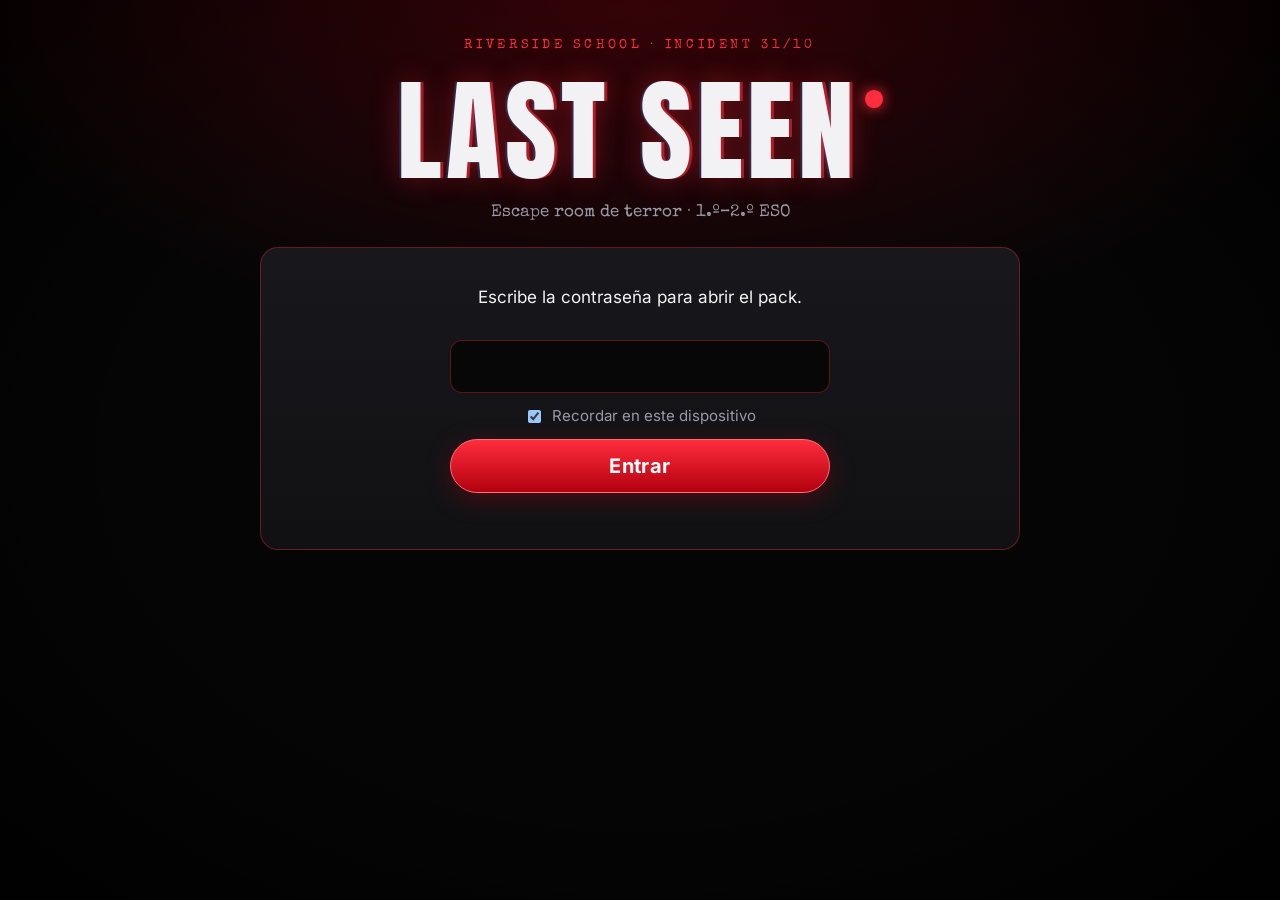
<file: index.html>
<!doctype html>
<html lang="es">
<head>
<title>LAST SEEN</title>
<meta charset="utf-8">
<meta name="viewport" content="width=device-width, initial-scale=1, viewport-fit=cover">
<meta name="theme-color" content="#070708">
<meta name="robots" content="noindex, nofollow">
<meta name="apple-mobile-web-app-capable" content="yes">
<meta name="mobile-web-app-capable" content="yes">
<meta name="apple-mobile-web-app-status-bar-style" content="black-translucent">
<meta name="apple-mobile-web-app-title" content="Last Seen">
<link rel="manifest" href="manifest.webmanifest">
<link rel="apple-touch-icon" href="apple-touch-icon.png">
<link rel="icon" href="icono-192.png">
<link rel="stylesheet" href="fonts.css">
<script>
(() => {
  const app = "last-seen", cola = [];
  window.goatcounter = window.goatcounter || {};
  let intentos = 0;
  function vaciar() {
    if (!window.goatcounter.count) { if (intentos++ < 30) setTimeout(vaciar, 1000); return; }
    while (cola.length) { const ev = cola.shift(); try { window.goatcounter.count({ path: app + " · " + ev, title: ev, event: true }); } catch {} }
  }
  window.contar = ev => { cola.push(ev); vaciar(); };
  const instalada = matchMedia("(display-mode: standalone)").matches || navigator.standalone;
  window.contar(instalada ? "abierta como app instalada" : "abierta en el navegador");
})();
</script>
<script data-goatcounter="https://himerche.goatcounter.com/count" async src="https://gc.zgo.at/count.js"></script>

<style>
:root { --bg:#050506; --panel:#111114; --panel2:#18181c; --line:rgba(255,45,61,.35); --line2:rgba(255,255,255,.1);
  --red:#ff2d3d; --red2:#b3000f; --ink:#f2f2f5; --muted:#9a9aa6;
  --f-title:'Anton',Impact,'Arial Narrow',sans-serif; --f-type:'Special Elite','Courier New',monospace;
  --f-body:'Inter',-apple-system,'Segoe UI',Roboto,Arial,sans-serif; color-scheme:dark;
  padding-top: env(safe-area-inset-top, 0px); padding-bottom: env(safe-area-inset-bottom, 0px); }
* { box-sizing: border-box; }
html { background: var(--bg); }
body { margin: 0; min-height: 100vh; color: var(--ink); font: 17px/1.5 var(--f-body); padding-inline: 16px;
  background: radial-gradient(ellipse 80% 55% at 50% 0%, rgba(179,0,15,.28), transparent 70%), radial-gradient(ellipse at center, transparent 55%, rgba(0,0,0,.9) 100%), var(--bg);
  background-attachment: fixed; }
.wrap { max-width: 760px; margin: 0 auto; padding-block: 36px 48px; display: grid; gap: 22px; }
.tag { text-align: center; font-family: var(--f-type); color: var(--red); letter-spacing: .28em; font-size: 13px; text-transform: uppercase; margin: 0; }
h1 { font-family: var(--f-title); font-weight: 400; color: var(--ink); font-size: clamp(56px, 17vw, 112px); line-height: .95; margin: 0;
  text-align: center; letter-spacing: .04em; text-shadow: 3px 0 0 rgba(255,45,61,.55), -2px 0 0 rgba(10,132,255,.25), 0 0 28px rgba(255,45,61,.35); }
h1 .dot { display: inline-block; width: .16em; height: .16em; border-radius: 50%; background: var(--red); vertical-align: .62em; margin-left: .06em;
  box-shadow: 0 0 14px var(--red); animation: rec 1.6s infinite; }
@keyframes rec { 0%,55% { opacity: 1 } 60%,100% { opacity: .15 } }
@media (prefers-reduced-motion: reduce) { h1 .dot { animation: none; } }
.sub { text-align: center; color: var(--muted); font-family: var(--f-type); margin: -6px 0 0; }
.card { background: linear-gradient(180deg, var(--panel2), var(--panel)); border: 1px solid var(--line2); border-radius: 18px; padding: 20px; }
.lock { border-color: var(--line); }
.lock form { display: grid; gap: 12px; max-width: 380px; margin: 0 auto; text-align: center; }
input[type=password] { font: 600 19px var(--f-body); padding: 14px; border-radius: 12px; border: 1px solid var(--line);
  background: #070708; color: var(--ink); text-align: center; letter-spacing: .06em; width: 100%; }
input[type=password]:focus { outline: 2px solid var(--red); outline-offset: 1px; }
label.rec { display: flex; gap: 8px; justify-content: center; align-items: center; color: var(--muted); font-size: 15px; }
.btn { display: inline-flex; align-items: center; justify-content: center; gap: 10px; font: 700 17px var(--f-body); padding: 14px 20px;
  border-radius: 999px; border: 1px solid #3a3a42; background: #1c1c1f; color: var(--ink);
  cursor: pointer; text-decoration: none; min-height: 52px; }
.btn.big { background: linear-gradient(180deg, var(--red), var(--red2)); color: #fff; border-color: #ff6b77; font-size: 20px; width: 100%;
  letter-spacing: .02em; box-shadow: 0 6px 24px rgba(179,0,15,.35); }
.btn:disabled { opacity: .55; cursor: wait; }
.btn:focus-visible { outline: 3px solid #fff; outline-offset: 2px; }
.err { color: #ff7c86; min-height: 1.4em; }
.muted { color: var(--muted); font-size: 15px; }
h2 { font-family: var(--f-title); font-weight: 400; color: var(--ink); font-size: 24px; letter-spacing: .05em; margin: 0 0 10px; text-transform: uppercase; }
h2::before { content: ""; display: inline-block; width: 10px; height: 10px; border-radius: 50%; background: var(--red); margin-right: 10px; vertical-align: .2em; }
.docs { display: grid; gap: 12px; }
.doc { display: grid; grid-template-columns: 1fr auto; gap: 6px 14px; align-items: center; padding: 14px; border-radius: 14px;
  background: rgba(255,255,255,.03); border: 1px solid var(--line2); }
.doc b { font-size: 18px; } .doc p { margin: 0; grid-column: 1; } .doc .btn { grid-row: 1 / span 2; grid-column: 2; font-size: 16px; padding: 10px 16px; min-height: 46px; }
@media (max-width: 520px) { .doc { grid-template-columns: 1fr; } .doc .btn { grid-row: auto; grid-column: 1; width: 100%; } }
ol { margin: 0; padding-left: 22px; display: grid; gap: 6px; }
.out { text-align: center; } .out button { background: none; border: 0; color: var(--muted); text-decoration: underline; cursor: pointer; font: inherit; min-height: 44px; }
[hidden] { display: none !important; }
</style>
</head>
<body>
<div class="wrap">
  <p class="tag">Riverside School · Incident 31/10</p>
  <h1>LAST SEEN<span class="dot" aria-hidden="true"></span></h1>
  <p class="sub">Escape room de terror · 1.º–2.º ESO</p>

  <div class="card lock" id="lock" hidden>
    <form id="lockForm" autocomplete="off">
      <p>Escribe la contraseña para abrir el pack.</p>
      <input id="pw" type="password" autocapitalize="none" autocorrect="off" spellcheck="false" aria-label="Contraseña">
      <label class="rec"><input id="remember" type="checkbox" checked> Recordar en este dispositivo</label>
      <button class="btn big" type="submit" id="unlock">Entrar</button>
      <div class="err" id="err" role="alert"></div>
    </form>
  </div>

  <div id="pack" hidden>
    <div class="card" style="display:grid;gap:12px">
      <h2>La pantalla del juego</h2>
      <p class="muted" style="margin:0">Lucy's Phone se proyecta en la pizarra digital o la tele: vídeos de Lucy, cuenta atrás, códigos, pistas, Echo y final. Desde la app se enlaza el <b>mando</b> en tu móvil con su QR.</p>
      <a class="btn big" href="lucy.html" id="goApp">📱 Abrir Lucy's Phone</a>
    </div>
    <div class="card" style="margin-top:22px">
      <h2>Documentos para descargar</h2>
      <div class="docs" id="docs"></div>
      <div class="err" id="derr" role="alert"></div>
    </div>
    <div class="card" style="margin-top:22px">
      <h2>Cómo empezar</h2>
      <ol>
        <li>Lee la <b>guía del game master</b> (historia, montaje, guion, pistas y soluciones).</li>
        <li>Compra el material con la <b>lista de la compra</b>.</li>
        <li>Imprime los <b>imprimibles</b> y prueba con un móvil que los QR de los testigos se oyen.</li>
        <li>Antes del juego, abre Lucy's Phone en el ordenador del proyector y enlaza el mando con tu móvil.</li>
      </ol>
      <p class="muted">Instalar como app: en Android, menú ⋮ → «Instalar aplicación»; en iPhone/iPad, Compartir → «Añadir a pantalla de inicio»; en el ordenador, el icono de instalar de la barra de direcciones. Una vez abierta con conexión, funciona sin internet (el mando sí necesita conexión).</p>
    </div>
    <p class="out"><button type="button" id="logout">Cerrar sesión en este dispositivo</button></p>
  </div>
</div>
<script>
const PWKEY = "lastseen-pw";
const b64 = s => Uint8Array.from(atob(s), c => c.charCodeAt(0));
const limpiar = pw => pw.normalize("NFKC").toLowerCase().replace(/\s+/g, "");
let _key = null;
async function clave(pw) {
  const meta = await (await fetch("meta.json", { cache: "no-cache" })).json();
  const base = await crypto.subtle.importKey("raw", new TextEncoder().encode(limpiar(pw)), "PBKDF2", false, ["deriveKey"]);
  return crypto.subtle.deriveKey({ name: "PBKDF2", salt: b64(meta.salt), iterations: meta.iter, hash: "SHA-256" },
    base, { name: "AES-GCM", length: 256 }, false, ["decrypt"]);
}
async function abrir(nombre, key) {
  const buf = new Uint8Array(await (await fetch(nombre)).arrayBuffer());
  return crypto.subtle.decrypt({ name: "AES-GCM", iv: buf.slice(0, 12) }, key || _key, buf.slice(12));
}
function pwGuardada() { try { return localStorage.getItem(PWKEY) || sessionStorage.getItem(PWKEY); } catch { return null; } }
function guardarPw(pw, recordar) { try { (recordar ? localStorage : sessionStorage).setItem(PWKEY, pw); } catch {} }
const cuenta = ev => { try { window.contar && window.contar(ev); } catch {} };

const DOCS = [{"id": "guia", "nombre": "LAST SEEN - Guia del Game Master.pdf", "titulo": "Guía del game master", "desc": "Historia, montaje, guion, mando, pistas y soluciones.", "bytes": 7784881}, {"id": "imprimibles", "nombre": "LAST SEEN - Imprimibles.pdf", "titulo": "Imprimibles", "desc": "Todo lo que se imprime: carteles, pruebas, tarjetas de testigos con QR y material de juego.", "bytes": 26010448}, {"id": "compras", "nombre": "LAST SEEN - Lista de compra.pdf", "titulo": "Lista de la compra", "desc": "Candados, luces y ambientación, con enlaces, precios y plan B casero.", "bytes": 621867}];
function tam(n) { return (n / 1048576).toFixed(1).replace(".", ",") + " MB"; }
function pintarDocs() {
  const box = document.getElementById("docs"); box.innerHTML = "";
  DOCS.forEach(d => {
    const el = document.createElement("div"); el.className = "doc";
    el.innerHTML = '<b></b><p class="muted"></p><button class="btn" type="button">⬇ Descargar PDF</button>';
    el.querySelector("b").textContent = d.titulo;
    el.querySelector("p").textContent = d.desc + " (" + tam(d.bytes) + ")";
    const btn = el.querySelector("button");
    btn.addEventListener("click", async () => {
      const err = document.getElementById("derr"); err.textContent = ""; btn.disabled = true; btn.textContent = "Preparando…";
      try {
        const plain = await abrir(d.id + ".bin");
        const url = URL.createObjectURL(new Blob([plain], { type: "application/pdf" }));
        const a = document.createElement("a"); a.href = url; a.download = d.nombre; document.body.appendChild(a); a.click(); a.remove();
        setTimeout(() => URL.revokeObjectURL(url), 60000); cuenta("descarga " + d.id);
      } catch { err.textContent = "No se ha podido preparar el PDF. Comprueba la conexión y vuelve a intentarlo."; }
      btn.disabled = false; btn.textContent = "⬇ Descargar PDF";
    });
    box.appendChild(el);
  });
}
async function entrar(pw, recordar) {
  const key = await clave(pw);
  await abrir("comprobar.bin", key);   // falla si la contraseña no es correcta
  _key = key; if (recordar !== null) guardarPw(limpiar(pw), recordar);
  document.getElementById("lock").hidden = true; document.getElementById("pack").hidden = false; pintarDocs();
}
document.getElementById("lockForm").addEventListener("submit", async e => {
  e.preventDefault();
  const err = document.getElementById("err"), btn = document.getElementById("unlock"), pw = document.getElementById("pw").value;
  err.textContent = ""; btn.disabled = true; btn.textContent = "Abriendo…";
  try { await entrar(pw, document.getElementById("remember").checked); cuenta("entrada con contraseña"); }
  catch { err.textContent = "Contraseña incorrecta"; cuenta("contraseña incorrecta"); }
  btn.disabled = false; btn.textContent = "Entrar";
});
document.getElementById("goApp").addEventListener("click", () => cuenta("abrir lucy's phone"));
document.getElementById("logout").addEventListener("click", () => { try { localStorage.removeItem(PWKEY); sessionStorage.removeItem(PWKEY); } catch {} location.reload(); });
(async () => {
  const saved = pwGuardada();
  if (saved) { try { await entrar(saved, null); cuenta("entrada recordada"); return; } catch {} }
  document.getElementById("lock").hidden = false;
})();
if ("serviceWorker" in navigator) {
  addEventListener("load", () => navigator.serviceWorker.register("sw.js", { updateViaCache: "none" }).then(r => r.update()));
}
</script>
</body>
</html>
</file>
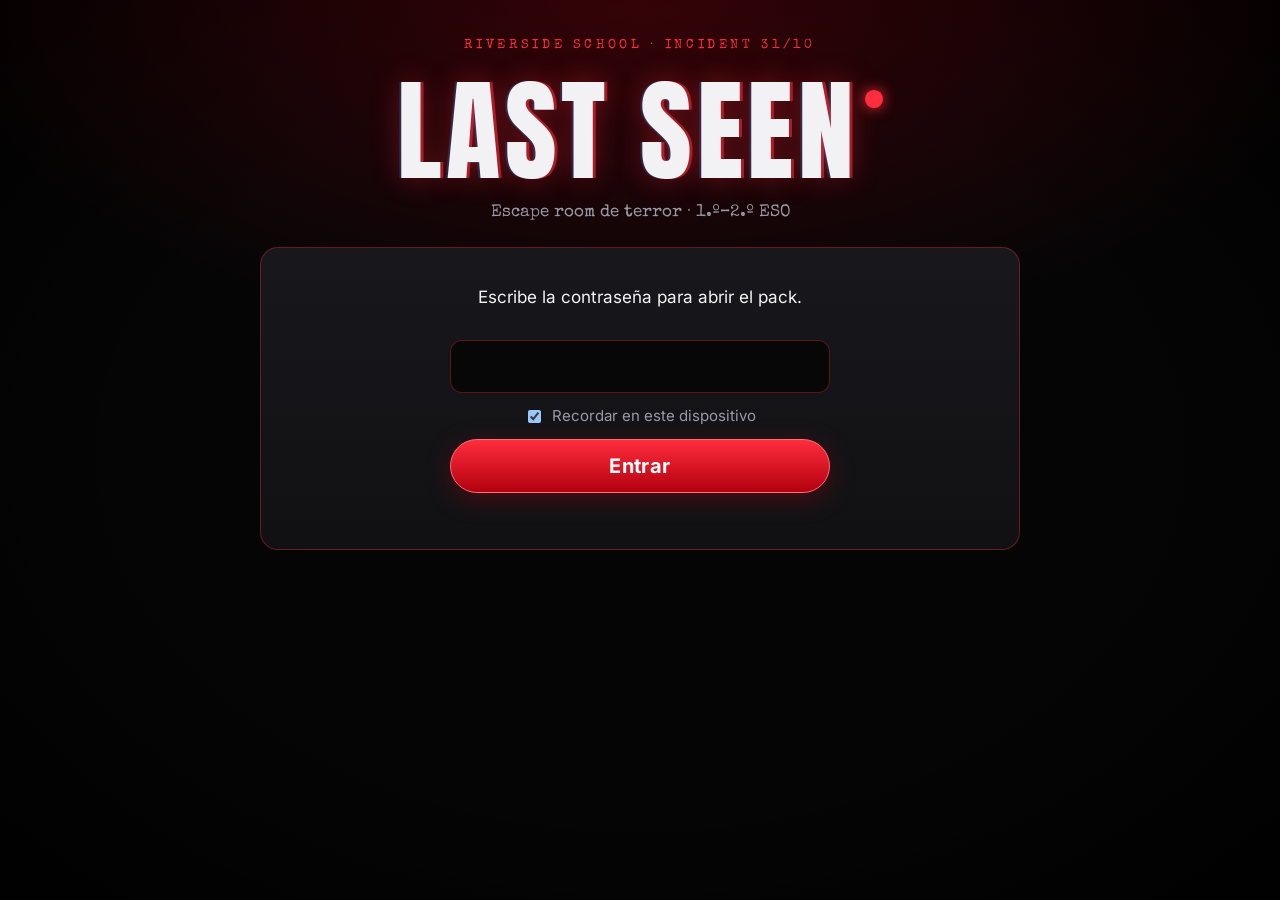
<file: lucy.html>
<!doctype html>
<html lang="en">
<head>
<title>Lucy's Phone</title>
<meta charset="utf-8">
<meta name="viewport" content="width=device-width, initial-scale=1, viewport-fit=cover">
<meta name="theme-color" content="#070708">
<meta name="robots" content="noindex, nofollow">
<meta name="apple-mobile-web-app-capable" content="yes">
<meta name="mobile-web-app-capable" content="yes">
<meta name="apple-mobile-web-app-status-bar-style" content="black-translucent">
<meta name="apple-mobile-web-app-title" content="Last Seen">
<link rel="manifest" href="manifest.webmanifest">
<link rel="apple-touch-icon" href="apple-touch-icon.png">
<link rel="icon" href="icono-192.png">
<link rel="stylesheet" href="fonts.css">
<style>html,body{margin:0;background:#050506}body{color:#f2f2f5;font:18px 'Inter',-apple-system,sans-serif;display:grid;place-items:center;min-height:100vh;text-align:center;padding-inline:16px}a{color:#ff6b77}</style>
</head>
<body>
<p id="msg">● Connecting to Lucy's phone…</p>
<script>
const PWKEY = "lastseen-pw";
const b64 = s => Uint8Array.from(atob(s), c => c.charCodeAt(0));
const limpiar = pw => pw.normalize("NFKC").toLowerCase().replace(/\s+/g, "");
let _key = null;
async function clave(pw) {
  const meta = await (await fetch("meta.json", { cache: "no-cache" })).json();
  const base = await crypto.subtle.importKey("raw", new TextEncoder().encode(limpiar(pw)), "PBKDF2", false, ["deriveKey"]);
  return crypto.subtle.deriveKey({ name: "PBKDF2", salt: b64(meta.salt), iterations: meta.iter, hash: "SHA-256" },
    base, { name: "AES-GCM", length: 256 }, false, ["decrypt"]);
}
async function abrir(nombre, key) {
  const buf = new Uint8Array(await (await fetch(nombre)).arrayBuffer());
  return crypto.subtle.decrypt({ name: "AES-GCM", iv: buf.slice(0, 12) }, key || _key, buf.slice(12));
}
function pwGuardada() { try { return localStorage.getItem(PWKEY) || sessionStorage.getItem(PWKEY); } catch { return null; } }
function guardarPw(pw, recordar) { try { (recordar ? localStorage : sessionStorage).setItem(PWKEY, pw); } catch {} }
const cuenta = ev => { try { window.contar && window.contar(ev); } catch {} };

(async () => {
  const pw = pwGuardada();
  if (!pw) { location.replace("index.html"); return; }
  try {
    _key = await clave(pw);
    const html = new TextDecoder().decode(await abrir("app.bin"));
    document.open(); document.write(html); document.close();
  } catch {
    document.getElementById("msg").innerHTML = 'No se ha podido abrir. <a href="index.html">Vuelve a la portada</a> y escribe la contraseña.';
  }
})();
if ("serviceWorker" in navigator) navigator.serviceWorker.register("sw.js", { updateViaCache: "none" });
</script>
</body>
</html>
</file>
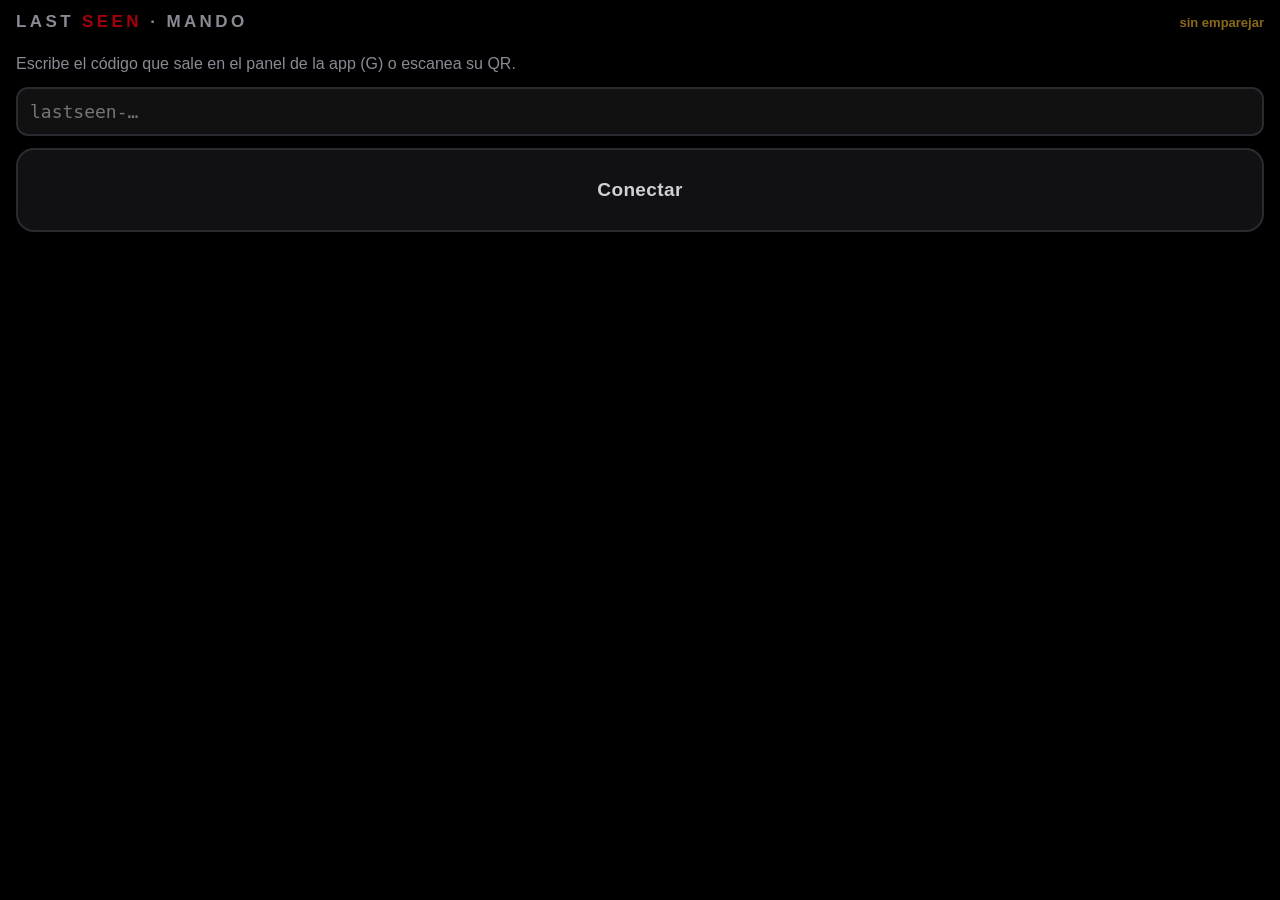
<file: mando.html>
<!doctype html>
<html lang="es">
<head>
<meta charset="utf-8">
<meta name="viewport" content="width=device-width, initial-scale=1, viewport-fit=cover">
<meta name="theme-color" content="#000000">
<title>Mando Last Seen</title>
<meta name="description" content="Mando de la profe para la app Lucy's Phone (escape room LAST SEEN)">
<style>
:root{--bg:#000;--ink:#d8d8de;--dim:#6d6d78;--red:#c4000f;--line:#26262c;color-scheme:dark}
@media (prefers-color-scheme: dark){ :root:not([data-theme="light"]){ --bg:#000; } }
:root[data-theme="dark"]{ --bg:#000; }
*{box-sizing:border-box}
html,body{margin:0;background:var(--bg);color:var(--ink);font-family:-apple-system,BlinkMacSystemFont,"Segoe UI",Roboto,Arial,sans-serif;-webkit-tap-highlight-color:transparent;touch-action:manipulation;user-select:none;-webkit-user-select:none}
body{min-height:100vh;padding:max(12px,env(safe-area-inset-top)) 16px max(16px,env(safe-area-inset-bottom))}
h1{margin:0;font-size:17px;letter-spacing:.2em;color:#8a8a94;font-weight:800}
h1 b{color:#a3000c}
.top{display:flex;justify-content:space-between;align-items:center;gap:10px;margin-bottom:10px}
#conn{font-size:13px;font-weight:700;color:#8a6a1a}
#conn.ok{color:#2c8a45}#conn.bad{color:#a33}
#state{background:#0c0c0f;border:1px solid var(--line);border-radius:14px;padding:10px 12px;margin-bottom:12px;font-size:15px;line-height:1.45;min-height:64px}
#state b{font-size:26px;color:#e4e4ea;font-variant-numeric:tabular-nums}
#state .m{font-weight:800}
#state .m.echo{color:#d0101e}
#last{font-size:14px;color:var(--dim)}
#last.ok{color:#3aa357}#last.bad{color:#c24a4a}
.grid{display:grid;grid-template-columns:1fr 1fr;gap:12px}
.b{min-height:84px;border-radius:18px;border:2px solid #2a2a31;background:#111114;color:#cfcfd6;font:inherit;font-size:19px;font-weight:800;letter-spacing:.02em;padding:8px;line-height:1.15;transition:transform .08s}
.b small{display:block;font-size:12px;font-weight:600;color:#77777f;margin-top:4px;letter-spacing:0}
.b:active{transform:scale(.96)}
.b.echo{background:#3a0006;border-color:#7a0010;color:#ffb3b9}
.b.full{grid-column:1/-1}
.b.lights{background:#cfcfd4;color:#000;border-color:#fff;min-height:96px;font-size:24px}
.b.lights small{color:#333}
.b.sent{border-color:#8a6a1a}
.b.ack{border-color:#2c8a45;box-shadow:0 0 0 3px rgba(44,138,69,.35)}
.b.nack{border-color:#a33}
.b:disabled{opacity:.35}
.sec{grid-column:1/-1;font-size:12px;color:#55555e;letter-spacing:.14em;text-transform:uppercase;font-weight:800;margin-top:6px}
#pair{display:none;flex-direction:column;gap:12px;margin-top:20px}
#pair input{font:inherit;font-size:18px;padding:12px;border-radius:12px;border:2px solid #2a2a31;background:#111;color:#fff;font-family:ui-monospace,Consolas,monospace;user-select:text}
#pair p{margin:0;color:#8a8a94;line-height:1.45}
.note{margin-top:16px;font-size:12px;color:#4d4d55;line-height:1.5}
</style>
</head>
<body>
<div class="top"><h1>LAST <b>SEEN</b> · MANDO</h1><span id="conn">conectando…</span></div>

<div id="pair">
  <p>Escribe el código que sale en el panel de la app (G) o escanea su QR.</p>
  <input id="code" placeholder="lastseen-…" autocomplete="off" autocapitalize="off" spellcheck="false">
  <button class="b" type="button" id="go">Conectar</button>
</div>

<div id="ui" hidden>
  <div id="state">Esperando respuesta de la app…<div id="last"></div></div>
  <div class="grid">
    <div class="sec">Modo</div>
    <button class="b echo" type="button" data-c="echo_on">MODO ECHO<small>pantalla roja</small></button>
    <button class="b" type="button" data-c="echo_off">PROFE<small>pantalla normal</small></button>
    <div class="sec">Sustos</div>
    <button class="b" type="button" data-c="scare1">Susto 1<small>apagón + cara</small></button>
    <button class="b" type="button" data-c="scare2">Susto 2<small>llamada de Lucy</small></button>
    <button class="b full" type="button" data-c="glitch">Glitch<small>susto 3, corto</small></button>
    <div class="sec">Seguridad</div>
    <button class="b lights full" type="button" data-c="lights_on">LIGHTS ON<small>para sonido, quita el rojo y pausa</small></button>
    <div class="sec">Tiempo</div>
    <button class="b" type="button" data-c="pause">Pausa</button>
    <button class="b" type="button" data-c="resume">Seguir<small>(también quita LIGHTS ON)</small></button>
    <button class="b" type="button" data-c="minus1">−1 min</button>
    <button class="b" type="button" data-c="plus1">+1 min</button>
    <div class="sec">Alumnos</div>
    <button class="b full" type="button" data-c="hint">Abrir Help<small>pistas de Jay en el móvil de Lucy</small></button>
  </div>
  <div class="note">Solo se envían órdenes (echo_on, pause…) por ntfy.sh, nunca datos. Código: <span id="topic"></span> · <a href="#" id="unpair" style="color:#55555e">cambiar</a></div>
</div>

<script>
(function(){
'use strict';
var NTFY='https://ntfy.sh/', KEY='lastSeen.mando.topic';
var $=function(s){return document.querySelector(s);};
var topic='', es=null, pending={}, lastAck=0;
function valid(t){ return /^lastseen-[a-z0-9]{16,}$/.test(t); }
function fromHash(){ var h=decodeURIComponent((location.hash||'').slice(1)).trim().toLowerCase(); return valid(h)?h:''; }
function stored(){ try{ return localStorage.getItem(KEY)||''; }catch(e){ return ''; } }
function start(t){
  topic=t; try{ localStorage.setItem(KEY,t); }catch(e){}
  $('#pair').style.display='none'; $('#ui').hidden=false; $('#topic').textContent=t;
  if(es){ try{es.close();}catch(e){} }
  conn('wait','conectando…');
  es=new EventSource(NTFY+t+'-ack/sse');
  es.addEventListener('open',function(){ conn('ok','listo'); send('ping',true); });
  es.onerror=function(){ conn(navigator.onLine===false?'bad':'wait',navigator.onLine===false?'sin conexión':'reconectando…'); };
  es.onmessage=function(ev){ var m; try{ m=JSON.parse(ev.data); }catch(e){ return; } if(!m||m.event!=='message') return; onAck(String(m.message||'')); };
  wake();
}
function pairUI(){ $('#ui').hidden=true; $('#pair').style.display='flex'; conn('wait','sin emparejar'); }
function conn(cls,txt){ var c=$('#conn'); c.className=cls; c.textContent=txt; }
function send(cmd,quiet){
  if(!topic) return; var b=document.querySelector('[data-c="'+cmd+'"]');
  if(b){ b.classList.remove('ack','nack'); b.classList.add('sent'); }
  pending[cmd]=Date.now(); if(navigator.vibrate) try{ navigator.vibrate(25); }catch(e){}
  fetch(NTFY+topic,{method:'POST',body:cmd}).then(function(r){ if(!r.ok) throw 0; }).catch(function(){ if(!quiet) last('No se pudo enviar (¿hay internet?)','bad'); if(b){ b.classList.remove('sent'); b.classList.add('nack'); } });
  setTimeout(function(){ if(pending[cmd]&&Date.now()-pending[cmd]>=4900){ delete pending[cmd]; if(b){ b.classList.remove('sent'); b.classList.add('nack'); } if(!quiet) last('La app no contesta: ¿está abierta y con internet?','bad'); } },5000);
}
var LABEL={echo_on:'Modo Echo',echo_off:'Modo profe',scare1:'Susto 1',scare2:'Susto 2',glitch:'Glitch',lights_on:'LIGHTS ON',pause:'Pausa',resume:'Seguir',plus1:'+1 min',minus1:'−1 min',hint:'Help',ping:'Conexión'};
var RES={ok:'hecho ✓',off:'sustos desactivados en la app',busy:'ya hay un susto en marcha',idle:'la partida no ha empezado',error:'error en la app'};
function onAck(msg){
  var m=/^ack (\S+) (\S+) (.*)$/.exec(msg); if(!m) return; var cmd=m[1], res=m[2], st={};
  m[3].split(';').forEach(function(kv){ var p=kv.split('='); st[p[0]]=p[1]; });
  delete pending[cmd]; lastAck=Date.now();
  var b=document.querySelector('[data-c="'+cmd+'"]'); if(b){ b.classList.remove('sent'); b.classList.add(res==='ok'?'ack':'nack'); setTimeout(function(){ b.classList.remove('ack','nack'); },2500); }
  var ph={setup:'sin empezar',intro:'intro',playing:'en juego',won:'¡ganaron!',timeup:'tiempo agotado'}[st.phase]||st.phase;
  $('#state').innerHTML='Quedan <b>'+(st.rem||'--:--')+'</b> · '+ph+(st.paused==='1'?' · <span class="m">PAUSA</span>':'')+(st.lights==='1'?' · <span class="m">LIGHTS ON</span>':'')+
    '<br>Pantalla: <span class="m'+(st.echo==='1'?' echo':'')+'">'+(st.echo==='1'?'ECHO (roja)':'profe (normal)')+'</span>'+(st.scares==='0'?' · sustos OFF':'')+'<div id="last"></div>';
  last((LABEL[cmd]||cmd)+': '+(RES[res]||res),res==='ok'?'ok':'bad');
  conn('ok','conectado ✓');
}
function last(t,cls){ var l=$('#last'); if(l){ l.textContent=t; l.className=cls||''; } }
document.addEventListener('click',function(e){ var b=e.target.closest('[data-c]'); if(b) send(b.getAttribute('data-c')); });
$('#go').addEventListener('click',function(){ var v=$('#code').value.trim().toLowerCase(); if(valid(v)){ location.hash=v; start(v); } else $('#code').style.borderColor='#a33'; });
$('#unpair').addEventListener('click',function(e){ e.preventDefault(); try{ localStorage.removeItem(KEY); }catch(er){} if(es) es.close(); topic=''; history.replaceState(null,'',location.pathname); pairUI(); });
window.addEventListener('hashchange',function(){ var t=fromHash(); if(t&&t!==topic) start(t); });
var lock=null; function wake(){ try{ if(navigator.wakeLock&&!lock) navigator.wakeLock.request('screen').then(function(l){ lock=l; l.addEventListener('release',function(){ lock=null; }); }).catch(function(){}); }catch(e){} }
document.addEventListener('visibilitychange',function(){ if(!document.hidden&&topic) wake(); });
var t=fromHash()||stored(); if(valid(t)) start(t); else pairUI();
})();
</script>
</body>
</html>
</file>
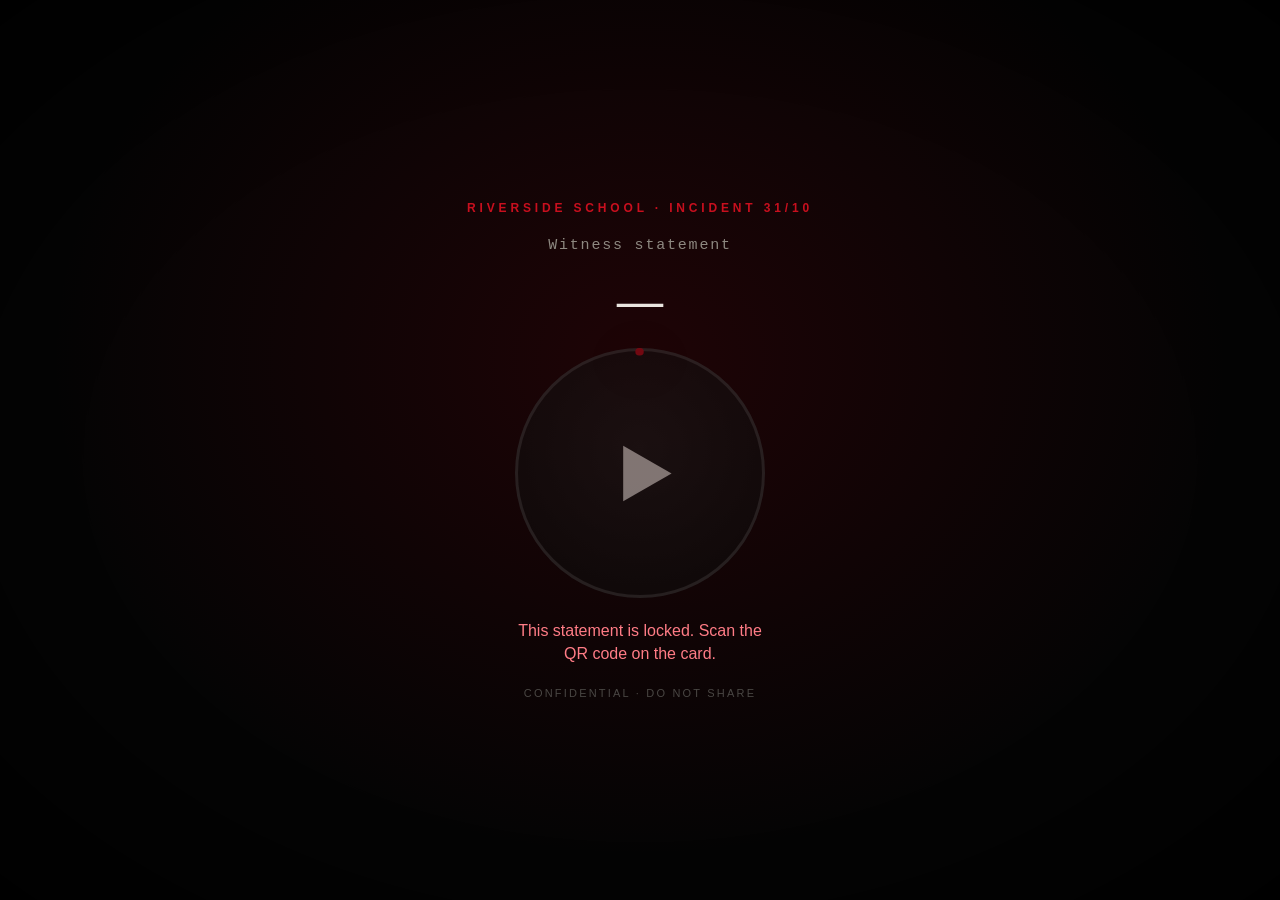
<file: qr/witness.html>
<!doctype html>
<html lang="en">
<head>
<meta charset="utf-8">
<meta name="viewport" content="width=device-width, initial-scale=1, viewport-fit=cover">
<meta name="theme-color" content="#000000">
<meta name="robots" content="noindex">
<title>Witness Statement</title>
<meta name="description" content="Riverside School — witness statement">
<style>
:root{--bg:#050505;--ink:#e9e6e0;--dim:#8d8880;--red:#c80f1e;color-scheme:dark}
@media (prefers-color-scheme: dark){ :root:not([data-theme="light"]){ --bg:#050505; } }
:root[data-theme="dark"]{ --bg:#050505; }
*{box-sizing:border-box}
html,body{margin:0;min-height:100%;background:var(--bg);color:var(--ink);font-family:-apple-system,BlinkMacSystemFont,"Segoe UI",Roboto,Arial,sans-serif;-webkit-tap-highlight-color:transparent}
body{min-height:100vh;display:flex;flex-direction:column;align-items:center;justify-content:center;gap:22px;padding:max(24px,env(safe-area-inset-top)) 16px max(24px,env(safe-area-inset-bottom));text-align:center;overflow-x:hidden}
body::before{content:"";position:fixed;inset:0;pointer-events:none;background:radial-gradient(ellipse at 50% 40%,rgba(120,0,10,.22),transparent 65%),radial-gradient(ellipse at center,transparent 50%,rgba(0,0,0,.85) 100%);animation:flick 6s infinite}
@keyframes flick{0%,100%{opacity:1}47%{opacity:1}48%{opacity:.6}49%{opacity:1}80%{opacity:.85}81%{opacity:1}}
canvas#grain{position:fixed;inset:0;width:100%;height:100%;opacity:.07;pointer-events:none;image-rendering:pixelated}
.k{font-size:12px;letter-spacing:.32em;color:var(--red);font-weight:800;text-transform:uppercase;position:relative}
.n{font-family:"Courier New",ui-monospace,monospace;font-size:15px;letter-spacing:.12em;color:var(--dim);position:relative}
h1{margin:0;font-family:Georgia,"Times New Roman",serif;font-size:clamp(30px,9vw,46px);line-height:1.1;font-weight:700;position:relative;max-width:16ch}
.play{position:relative;width:min(62vw,250px);height:min(62vw,250px);border-radius:50%;border:3px solid #3a3a3a;background:radial-gradient(circle at 50% 40%,#1c1c1c,#0a0a0a);display:grid;place-items:center;cursor:pointer;color:var(--ink);padding:0}
.play svg.ic{width:34%;height:34%;fill:currentColor}
.play svg.ring{position:absolute;inset:-3px;width:calc(100% + 6px);height:calc(100% + 6px);transform:rotate(-90deg)}
.ring circle{fill:none;stroke:var(--red);stroke-width:3;stroke-linecap:round}
.play.loading{opacity:.5}
.play:focus-visible{outline:3px solid var(--red);outline-offset:6px}
.again{position:relative;font:inherit;font-size:18px;font-weight:700;padding:14px 26px;border-radius:999px;border:2px solid #3a3a3a;background:#111;color:var(--ink);cursor:pointer;min-height:48px}
.msg{position:relative;font-size:16px;color:var(--dim);min-height:22px;max-width:30ch;line-height:1.4}
.msg.err{color:#ff7c86}
.foot{position:relative;font-size:11px;letter-spacing:.2em;color:#4a4744;text-transform:uppercase}
</style>
</head>
<body>
<canvas id="grain" width="90" height="160" aria-hidden="true"></canvas>
<div class="k">Riverside School · Incident 31/10</div>
<div class="n" id="num">Witness statement</div>
<h1 id="who">—</h1>
<button class="play loading" id="play" type="button" aria-label="Play statement">
  <svg class="ring" viewBox="0 0 100 100" aria-hidden="true"><circle id="ring" cx="50" cy="50" r="48.5" pathLength="100" stroke-dasharray="0 100"/></svg>
  <svg class="ic" id="ic" viewBox="0 0 24 24" aria-hidden="true"><path d="M7 4l14 8-14 8z"/></svg>
</button>
<button class="again" id="again" type="button" hidden>Listen again</button>
<div class="msg" id="msg" role="status">Opening the file…</div>
<div class="foot">Confidential · do not share</div>
<script>
(function(){
'use strict';
var WIT={w1:['Witness statement #1','Mr Frank Brooks'],w2:['Witness statement #2','Mrs Rosa Ortega'],w3:['Witness statement #3','Sam']};
var $=function(s){return document.getElementById(s);};
var PLAY='<path d="M7 4l14 8-14 8z"/>', PAUSE='<path d="M6 4h4v16H6zM14 4h4v16h-4z"/>';
var audio=null;
function fail(t){ $('msg').textContent=t; $('msg').className='msg err'; $('play').classList.add('loading'); }
function b64u(s){ s=s.replace(/-/g,'+').replace(/_/g,'/'); while(s.length%4) s+='='; var b=atob(s), u=new Uint8Array(b.length); for(var i=0;i<b.length;i++) u[i]=b.charCodeAt(i); return u; }
var m=/^#?(w[1-3]):([A-Za-z0-9_-]{16,})$/.exec(decodeURIComponent(location.hash||''));
if(!m){ fail('This statement is locked. Scan the QR code on the card.'); return; }
var id=m[1]; $('num').textContent=WIT[id][0]; $('who').textContent=WIT[id][1]; document.title=WIT[id][0];
if(!(window.crypto&&crypto.subtle)){ fail('This phone can\'t open the file. Try another browser.'); return; }
fetch(id+'.bin',{cache:'force-cache'}).then(function(r){ if(!r.ok) throw new Error('nf'); return r.arrayBuffer(); }).then(function(buf){
  var key=b64u(m[2]), iv=new Uint8Array(buf,0,12), ct=new Uint8Array(buf,12);
  return crypto.subtle.importKey('raw',key,{name:'AES-GCM'},false,['decrypt']).then(function(k){ return crypto.subtle.decrypt({name:'AES-GCM',iv:iv},k,ct); });
}).then(function(plain){
  audio=new Audio(URL.createObjectURL(new Blob([plain],{type:'audio/mpeg'}))); audio.preload='auto';
  audio.addEventListener('timeupdate',prog); audio.addEventListener('ended',function(){ ic(PLAY); prog(); $('again').hidden=false; $('msg').textContent='End of statement.'; });
  audio.addEventListener('play',function(){ ic(PAUSE); $('msg').textContent='Listening…'; }); audio.addEventListener('pause',function(){ if(!audio.ended){ ic(PLAY); $('msg').textContent='Paused.'; } });
  $('play').classList.remove('loading'); $('msg').textContent='Tap to listen.';
}).catch(function(){ fail('This statement is locked. Scan the QR code on the card again.'); });
function ic(p){ $('ic').innerHTML=p; }
function prog(){ if(!audio||!audio.duration) return; $('ring').setAttribute('stroke-dasharray',(audio.currentTime/audio.duration*100).toFixed(1)+' 100'); }
$('play').addEventListener('click',function(){ if(!audio) return; if(audio.paused){ if(audio.ended) audio.currentTime=0; audio.play().catch(function(){}); } else audio.pause(); });
$('again').addEventListener('click',function(){ if(!audio) return; audio.currentTime=0; $('again').hidden=true; audio.play().catch(function(){}); });
(function(){ var c=$('grain'), x=c.getContext('2d'), d=x.createImageData(c.width,c.height), n=0; (function fr(){ requestAnimationFrame(fr); if(n++%4) return; var p=d.data; for(var i=0;i<p.length;i+=4){ var v=Math.random()*255|0; p[i]=p[i+1]=p[i+2]=v; p[i+3]=255; } x.putImageData(d,0,0); })(); })();
})();
</script>
</body>
</html>
</file>
<file: fonts.css>
@font-face {
  font-family: 'Anton';
  font-style: normal;
  font-weight: 400;
  font-display: swap;
  src: url(fonts/f1.woff2) format('woff2');
  unicode-range: U+0100-02BA, U+02BD-02C5, U+02C7-02CC, U+02CE-02D7, U+02DD-02FF, U+0304, U+0308, U+0329, U+1D00-1DBF, U+1E00-1E9F, U+1EF2-1EFF, U+2020, U+20A0-20AB, U+20AD-20C4, U+2113, U+2C60-2C7F, U+A720-A7FF;
}
@font-face {
  font-family: 'Anton';
  font-style: normal;
  font-weight: 400;
  font-display: swap;
  src: url(fonts/f2.woff2) format('woff2');
  unicode-range: U+0000-00FF, U+0131, U+0152-0153, U+02BB-02BC, U+02C6, U+02DA, U+02DC, U+0304, U+0308, U+0329, U+2000-206F, U+20AC, U+2122, U+2191, U+2193, U+2212, U+2215, U+FEFF, U+FFFD;
}
@font-face {
  font-family: 'Inter';
  font-style: normal;
  font-weight: 400;
  font-display: swap;
  src: url(fonts/f3.woff2) format('woff2');
  unicode-range: U+0100-02BA, U+02BD-02C5, U+02C7-02CC, U+02CE-02D7, U+02DD-02FF, U+0304, U+0308, U+0329, U+1D00-1DBF, U+1E00-1E9F, U+1EF2-1EFF, U+2020, U+20A0-20AB, U+20AD-20C4, U+2113, U+2C60-2C7F, U+A720-A7FF;
}
@font-face {
  font-family: 'Inter';
  font-style: normal;
  font-weight: 400;
  font-display: swap;
  src: url(fonts/f4.woff2) format('woff2');
  unicode-range: U+0000-00FF, U+0131, U+0152-0153, U+02BB-02BC, U+02C6, U+02DA, U+02DC, U+0304, U+0308, U+0329, U+2000-206F, U+20AC, U+2122, U+2191, U+2193, U+2212, U+2215, U+FEFF, U+FFFD;
}
@font-face {
  font-family: 'Inter';
  font-style: normal;
  font-weight: 600;
  font-display: swap;
  src: url(fonts/f5.woff2) format('woff2');
  unicode-range: U+0100-02BA, U+02BD-02C5, U+02C7-02CC, U+02CE-02D7, U+02DD-02FF, U+0304, U+0308, U+0329, U+1D00-1DBF, U+1E00-1E9F, U+1EF2-1EFF, U+2020, U+20A0-20AB, U+20AD-20C4, U+2113, U+2C60-2C7F, U+A720-A7FF;
}
@font-face {
  font-family: 'Inter';
  font-style: normal;
  font-weight: 600;
  font-display: swap;
  src: url(fonts/f6.woff2) format('woff2');
  unicode-range: U+0000-00FF, U+0131, U+0152-0153, U+02BB-02BC, U+02C6, U+02DA, U+02DC, U+0304, U+0308, U+0329, U+2000-206F, U+20AC, U+2122, U+2191, U+2193, U+2212, U+2215, U+FEFF, U+FFFD;
}
@font-face {
  font-family: 'Inter';
  font-style: normal;
  font-weight: 700;
  font-display: swap;
  src: url(fonts/f7.woff2) format('woff2');
  unicode-range: U+0100-02BA, U+02BD-02C5, U+02C7-02CC, U+02CE-02D7, U+02DD-02FF, U+0304, U+0308, U+0329, U+1D00-1DBF, U+1E00-1E9F, U+1EF2-1EFF, U+2020, U+20A0-20AB, U+20AD-20C4, U+2113, U+2C60-2C7F, U+A720-A7FF;
}
@font-face {
  font-family: 'Inter';
  font-style: normal;
  font-weight: 700;
  font-display: swap;
  src: url(fonts/f8.woff2) format('woff2');
  unicode-range: U+0000-00FF, U+0131, U+0152-0153, U+02BB-02BC, U+02C6, U+02DA, U+02DC, U+0304, U+0308, U+0329, U+2000-206F, U+20AC, U+2122, U+2191, U+2193, U+2212, U+2215, U+FEFF, U+FFFD;
}
@font-face {
  font-family: 'Special Elite';
  font-style: normal;
  font-weight: 400;
  font-display: swap;
  src: url(fonts/f9.woff2) format('woff2');
  unicode-range: U+0100-02BA, U+02BD-02C5, U+02C7-02CC, U+02CE-02D7, U+02DD-02FF, U+0304, U+0308, U+0329, U+1D00-1DBF, U+1E00-1E9F, U+1EF2-1EFF, U+2020, U+20A0-20AB, U+20AD-20C4, U+2113, U+2C60-2C7F, U+A720-A7FF;
}
@font-face {
  font-family: 'Special Elite';
  font-style: normal;
  font-weight: 400;
  font-display: swap;
  src: url(fonts/f10.woff2) format('woff2');
  unicode-range: U+0000-00FF, U+0131, U+0152-0153, U+02BB-02BC, U+02C6, U+02DA, U+02DC, U+0304, U+0308, U+0329, U+2000-206F, U+20AC, U+2122, U+2191, U+2193, U+2212, U+2215, U+FEFF, U+FFFD;
}
</file>
